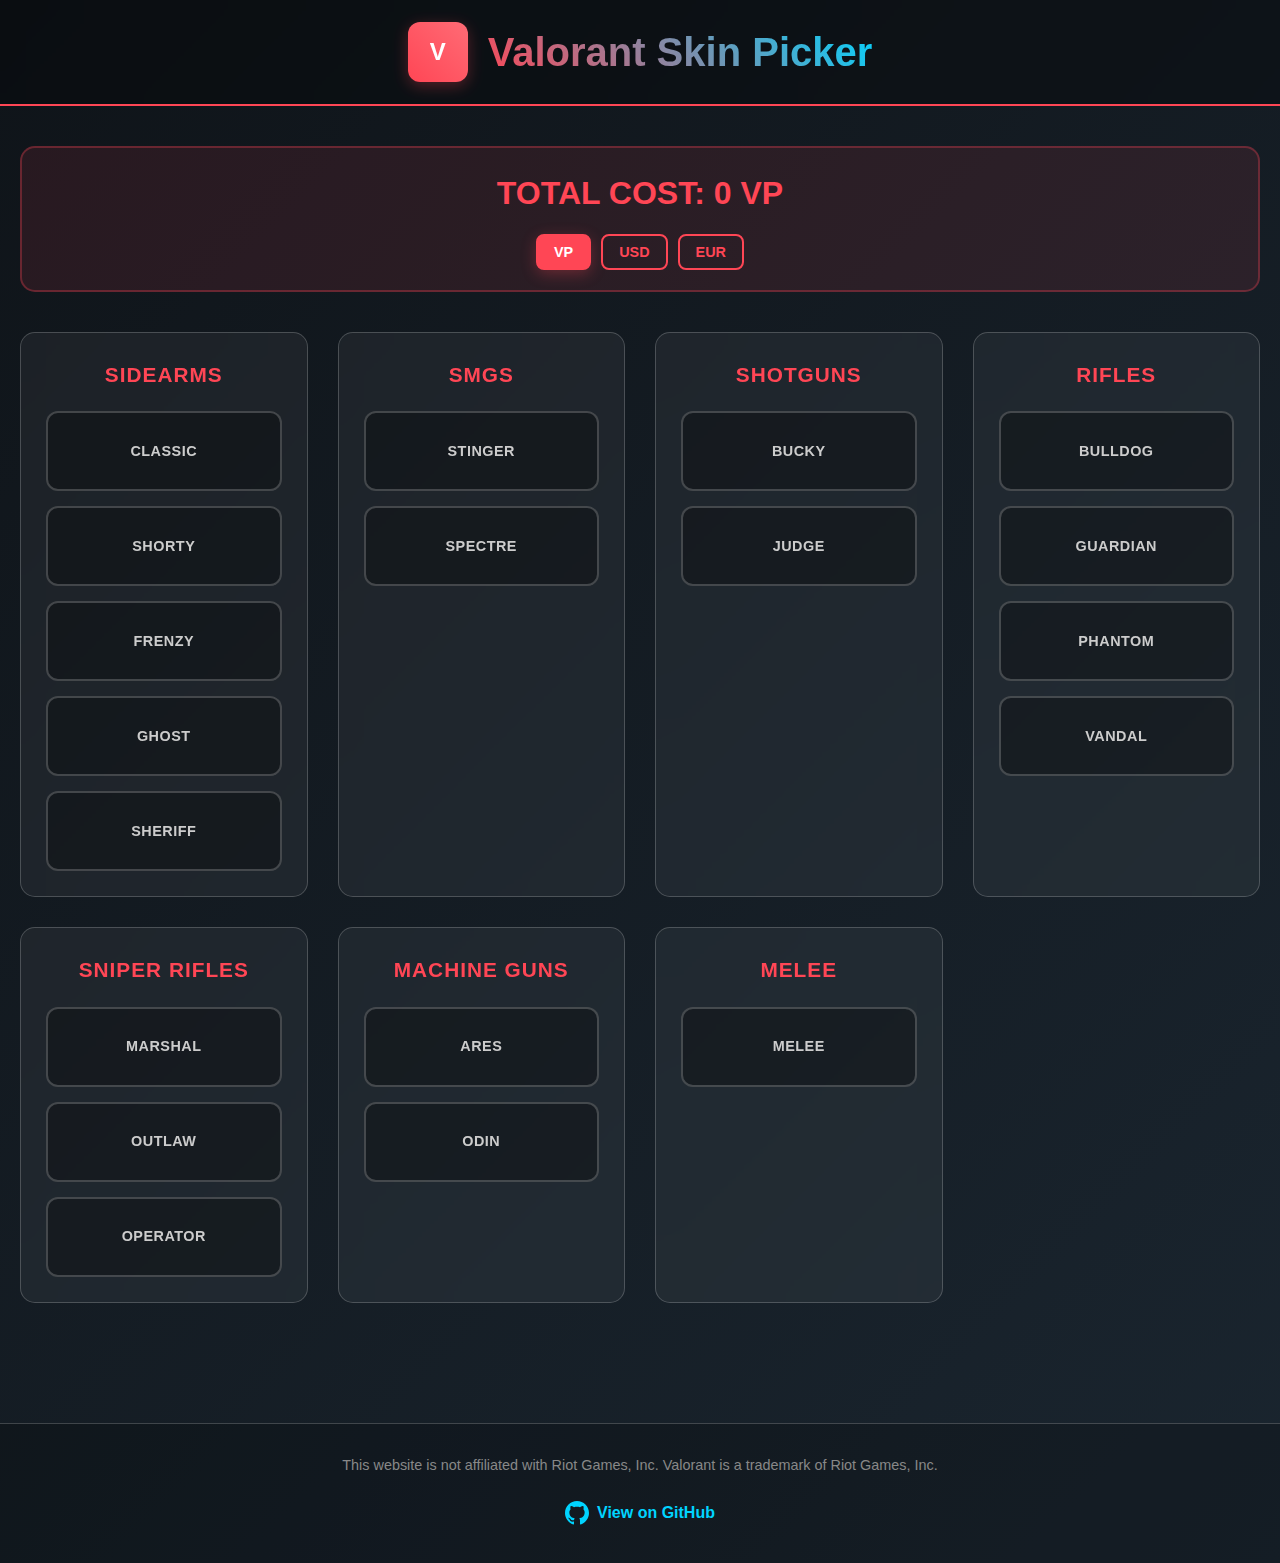
<file: frontend/index.html>
<!DOCTYPE html>
<html lang="en">
<head>
    <meta charset="UTF-8">
    <meta name="viewport" content="width=device-width, initial-scale=1.0">
    <title>Valorant Skin Picker</title>
    <style>
        /* CSS Variables */
        :root {
            --primary-color: #ff4655;
            --secondary-color: #00d4ff;
            --background-dark: #0f1419;
            --background-mid: #1a252f;
            --background-light: #2a3441;
            --text-primary: #ffffff;
            --text-secondary: #cccccc;
            --text-muted: #888888;
            --border-color: rgba(255, 255, 255, 0.2);
            --border-active: rgba(255, 70, 85, 0.3);
            --shadow-primary: rgba(255, 70, 85, 0.3);
            --shadow-secondary: rgba(0, 212, 255, 0.2);
            --transition: all 0.3s ease;
        }

        /* Reset and Base Styles */
        * {
            margin: 0;
            padding: 0;
            box-sizing: border-box;
        }

        body {
            font-family: 'Segoe UI', Tahoma, Geneva, Verdana, sans-serif;
            background: linear-gradient(135deg, var(--background-dark) 0%, var(--background-mid) 100%);
            color: var(--text-primary);
            min-height: 100vh;
            line-height: 1.6;
        }

        /* Typography */
        h1, h2, h3 {
            font-weight: 700;
        }

        h1 {
            font-size: 2.5rem;
            background: linear-gradient(45deg, var(--primary-color), var(--secondary-color));
            background-clip: text;
            -webkit-background-clip: text;
            -webkit-text-fill-color: transparent;
        }

        h2 {
            font-size: 2rem;
        }

        h3 {
            font-size: 1.3rem;
        }

        /* Header */
        .header {
            background: rgba(0, 0, 0, 0.3);
            backdrop-filter: blur(10px);
            padding: 20px 0;
            border-bottom: 2px solid var(--primary-color);
            position: sticky;
            top: 0;
            z-index: 100;
        }

        .header-content {
            max-width: 1400px;
            margin: 0 auto;
            display: flex;
            align-items: center;
            justify-content: center;
            gap: 20px;
            padding: 0 20px;
        }

        .logo {
            width: 60px;
            height: 60px;
            background: linear-gradient(45deg, var(--primary-color), #ff6b75);
            border-radius: 12px;
            display: flex;
            align-items: center;
            justify-content: center;
            font-weight: bold;
            font-size: 24px;
            color: white;
            box-shadow: 0 4px 15px var(--shadow-primary);
        }

        /* Main Container */
        .main-container {
            max-width: 1400px;
            margin: 0 auto;
            padding: 40px 20px;
        }

        /* Total Cost Section */
        .total-cost {
            text-align: center;
            margin-bottom: 40px;
            padding: 20px;
            background: rgba(255, 70, 85, 0.1);
            border-radius: 15px;
            border: 2px solid var(--border-active);
        }

        .total-cost h2 {
            color: var(--primary-color);
            margin-bottom: 10px;
        }

        /* Currency Toggle */
        .currency-toggle {
            display: flex;
            justify-content: center;
            gap: 10px;
            margin-top: 15px;
        }

        .currency-btn {
            padding: 8px 16px;
            border: 2px solid var(--primary-color);
            background: transparent;
            color: var(--primary-color);
            border-radius: 8px;
            cursor: pointer;
            transition: var(--transition);
            font-weight: bold;
            font-size: 0.9rem;
        }

        .currency-btn:hover {
            background: rgba(255, 70, 85, 0.1);
            transform: translateY(-2px);
        }

        .currency-btn.active {
            background: var(--primary-color);
            color: white;
            box-shadow: 0 4px 15px var(--shadow-primary);
        }

        /* Weapons Grid */
        .weapons-grid {
            display: grid;
            grid-template-columns: repeat(4, 1fr);
            gap: 30px;
            margin-bottom: 40px;
        }

        .weapon-category {
            background: rgba(255, 255, 255, 0.05);
            border-radius: 15px;
            padding: 25px;
            border: 1px solid var(--border-color);
            backdrop-filter: blur(10px);
            transition: var(--transition);
        }

        .weapon-category:hover {
            border-color: var(--border-active);
            transform: translateY(-5px);
            box-shadow: 0 10px 30px rgba(0, 0, 0, 0.3);
        }

        .weapon-category h3 {
            color: var(--primary-color);
            margin-bottom: 20px;
            text-align: center;
            text-transform: uppercase;
            letter-spacing: 1px;
        }

        /* Weapon Grid */
        .weapon-grid {
            display: grid;
            gap: 15px;
        }

        .weapon-slot {
            background: rgba(0, 0, 0, 0.3);
            border: 2px solid var(--border-color);
            border-radius: 12px;
            padding: 15px;
            cursor: pointer;
            transition: var(--transition);
            text-align: center;
            position: relative;
            min-height: 80px;
            display: flex;
            flex-direction: column;
            align-items: center;
            justify-content: center;
        }

        .weapon-slot:hover {
            border-color: var(--primary-color);
            background: rgba(255, 70, 85, 0.1);
            transform: translateY(-2px);
            box-shadow: 0 8px 25px var(--shadow-primary);
        }

        .weapon-slot.selected {
            border-color: var(--secondary-color);
            background: rgba(0, 212, 255, 0.1);
            box-shadow: 0 8px 25px var(--shadow-secondary);
        }

        /* Weapon Text */
        .weapon-name {
            font-weight: 600;
            font-size: 0.9rem;
            color: var(--text-secondary);
            text-transform: uppercase;
            letter-spacing: 0.5px;
        }

        .weapon-slot.selected .weapon-name {
            color: var(--secondary-color);
        }

        .skin-name {
            font-size: 0.8rem;
            color: var(--primary-color);
            margin-top: 5px;
            font-weight: 500;
        }

        .skin-price {
            font-size: 0.7rem;
            color: var(--text-muted);
            margin-top: 3px;
        }

        /* Modal Styles */
        .modal {
            display: none;
            position: fixed;
            top: 0;
            left: 0;
            width: 100%;
            height: 100%;
            background: rgba(0, 0, 0, 0.8);
            backdrop-filter: blur(5px);
            z-index: 1000;
            align-items: center;
            justify-content: center;
            opacity: 0;
            transition: opacity 0.3s ease;
        }

        .modal.show {
            opacity: 1;
        }

        .modal-content {
            background: linear-gradient(135deg, var(--background-mid) 0%, var(--background-light) 100%);
            padding: 30px;
            border-radius: 20px;
            max-width: 700px;
            width: 90%;
            max-height: 80vh;
            overflow-y: auto;
            border: 2px solid var(--border-active);
            box-shadow: 0 20px 60px rgba(0, 0, 0, 0.5);
            transform: scale(0.9);
            transition: transform 0.3s ease;
        }

        .modal.show .modal-content {
            transform: scale(1);
        }

        /* Modal Header */
        .modal-header {
            display: flex;
            justify-content: space-between;
            align-items: center;
            margin-bottom: 25px;
            padding-bottom: 15px;
            border-bottom: 2px solid var(--border-active);
        }

        .modal-title {
            font-size: 1.5rem;
            color: var(--primary-color);
            font-weight: 700;
            text-transform: uppercase;
        }

        .close-btn {
            background: none;
            border: none;
            font-size: 2rem;
            color: var(--primary-color);
            cursor: pointer;
            padding: 5px;
            border-radius: 8px;
            transition: var(--transition);
            width: 40px;
            height: 40px;
            display: flex;
            align-items: center;
            justify-content: center;
        }

        .close-btn:hover {
            background: rgba(255, 70, 85, 0.1);
            transform: scale(1.1);
        }

        /* Skins Grid */
        .skins-grid {
            display: grid;
            grid-template-columns: repeat(auto-fit, minmax(250px, 1fr));
            gap: 15px;
        }

        .skin-option {
            background: rgba(0, 0, 0, 0.3);
            border: 2px solid var(--border-color);
            border-radius: 12px;
            padding: 15px;
            cursor: pointer;
            transition: var(--transition);
            text-align: center;
            position: relative;
            overflow: hidden;
        }

        .skin-option::before {
            content: '';
            position: absolute;
            top: 0;
            left: -100%;
            width: 100%;
            height: 100%;
            background: linear-gradient(90deg, transparent, rgba(255, 255, 255, 0.1), transparent);
            transition: left 0.5s;
        }

        .skin-option:hover::before {
            left: 100%;
        }

        .skin-option:hover {
            border-color: var(--secondary-color);
            background: rgba(0, 212, 255, 0.1);
            transform: translateY(-3px);
            box-shadow: 0 8px 25px var(--shadow-secondary);
        }

        .skin-option.selected {
            border-color: var(--primary-color);
            background: rgba(255, 70, 85, 0.1);
            box-shadow: 0 8px 25px var(--shadow-primary);
        }

        .skin-option.selected::after {
            content: '✓';
            position: absolute;
            top: 10px;
            right: 10px;
            background: var(--primary-color);
            color: white;
            width: 20px;
            height: 20px;
            border-radius: 50%;
            display: flex;
            align-items: center;
            justify-content: center;
            font-size: 12px;
            font-weight: bold;
        }

        /* Skin Option Content */
        .skin-option-name {
            font-weight: 600;
            color: var(--text-primary);
            margin-bottom: 8px;
            font-size: 1rem;
        }

        .skin-option-price {
            color: var(--primary-color);
            font-weight: bold;
            font-size: 0.9rem;
        }

        /* Footer */
        .footer {
            text-align: center;
            padding: 30px 20px;
            border-top: 1px solid var(--border-color);
            margin-top: 40px;
            background: rgba(0, 0, 0, 0.2);
        }

        .disclaimer {
            color: var(--text-muted);
            font-size: 0.9rem;
            margin-bottom: 15px;
        }

        .github-link {
            display: inline-flex;
            align-items: center;
            gap: 8px;
            color: var(--secondary-color);
            text-decoration: none;
            font-weight: 600;
            transition: var(--transition);
            padding: 8px 16px;
            border-radius: 8px;
        }

        .github-link:hover {
            color: var(--primary-color);
            background: rgba(255, 70, 85, 0.1);
            transform: translateY(-2px);
        }

        .github-icon {
            width: 24px;
            height: 24px;
        }

        /* Responsive Design */
        @media (max-width: 1200px) {
            .weapons-grid {
                grid-template-columns: repeat(2, 1fr);
            }
        }

        @media (max-width: 768px) {
            .weapons-grid {
                grid-template-columns: 1fr;
            }
            
            .header h1 {
                font-size: 1.8rem;
            }
            
            .total-cost h2 {
                font-size: 1.5rem;
            }
            
            .skins-grid {
                grid-template-columns: 1fr;
            }
        }

        /* Scrollbar Styling */
        ::-webkit-scrollbar {
            width: 8px;
        }

        ::-webkit-scrollbar-track {
            background: var(--background-dark);
        }

        ::-webkit-scrollbar-thumb {
            background: var(--primary-color);
            border-radius: 4px;
        }

        ::-webkit-scrollbar-thumb:hover {
            background: var(--secondary-color);
        }
    </style>
</head>
<body>
    <!-- Header -->
    <header class="header">
        <div class="header-content">
            <div class="logo">V</div>
            <h1>Valorant Skin Picker</h1>
        </div>
    </header>

    <!-- Main Content -->
    <div class="main-container">
        <div class="total-cost">
            <h2 id="totalCost">TOTAL COST: 0 VP</h2>
            <div class="currency-toggle">
                <button class="currency-btn active" data-currency="vp">VP</button>
                <button class="currency-btn" data-currency="usd">USD</button>
                <button class="currency-btn" data-currency="eur">EUR</button>
            </div>
        </div>

        <!-- Weapons Grid -->
        <div class="weapons-grid">
            <div class="weapon-category">
                <h3>Sidearms</h3>
                <div class="weapon-grid">
                    <div class="weapon-slot" data-weapon="classic">
                        <div class="weapon-name">Classic</div>
                    </div>
                    <div class="weapon-slot" data-weapon="shorty">
                        <div class="weapon-name">Shorty</div>
                    </div>
                    <div class="weapon-slot" data-weapon="frenzy">
                        <div class="weapon-name">Frenzy</div>
                    </div>
                    <div class="weapon-slot" data-weapon="ghost">
                        <div class="weapon-name">Ghost</div>
                    </div>
                    <div class="weapon-slot" data-weapon="sheriff">
                        <div class="weapon-name">Sheriff</div>
                    </div>
                </div>
            </div>

            <div class="weapon-category">
                <h3>SMGs</h3>
                <div class="weapon-grid">
                    <div class="weapon-slot" data-weapon="stinger">
                        <div class="weapon-name">Stinger</div>
                    </div>
                    <div class="weapon-slot" data-weapon="spectre">
                        <div class="weapon-name">Spectre</div>
                    </div>
                </div>
            </div>

            <div class="weapon-category">
                <h3>Shotguns</h3>
                <div class="weapon-grid">
                    <div class="weapon-slot" data-weapon="bucky">
                        <div class="weapon-name">Bucky</div>
                    </div>
                    <div class="weapon-slot" data-weapon="judge">
                        <div class="weapon-name">Judge</div>
                    </div>
                </div>
            </div>

            <div class="weapon-category">
                <h3>Rifles</h3>
                <div class="weapon-grid">
                    <div class="weapon-slot" data-weapon="bulldog">
                        <div class="weapon-name">Bulldog</div>
                    </div>
                    <div class="weapon-slot" data-weapon="guardian">
                        <div class="weapon-name">Guardian</div>
                    </div>
                    <div class="weapon-slot" data-weapon="phantom">
                        <div class="weapon-name">Phantom</div>
                    </div>
                    <div class="weapon-slot" data-weapon="vandal">
                        <div class="weapon-name">Vandal</div>
                    </div>
                </div>
            </div>

            <div class="weapon-category">
                <h3>Sniper Rifles</h3>
                <div class="weapon-grid">
                    <div class="weapon-slot" data-weapon="marshal">
                        <div class="weapon-name">Marshal</div>
                    </div>
                    <div class="weapon-slot" data-weapon="outlaw">
                        <div class="weapon-name">Outlaw</div>
                    </div>
                    <div class="weapon-slot" data-weapon="operator">
                        <div class="weapon-name">Operator</div>
                    </div>
                </div>
            </div>

            <div class="weapon-category">
                <h3>Machine Guns</h3>
                <div class="weapon-grid">
                    <div class="weapon-slot" data-weapon="ares">
                        <div class="weapon-name">Ares</div>
                    </div>
                    <div class="weapon-slot" data-weapon="odin">
                        <div class="weapon-name">Odin</div>
                    </div>
                </div>
            </div>

            <div class="weapon-category">
                <h3>Melee</h3>
                <div class="weapon-grid">
                    <div class="weapon-slot" data-weapon="melee">
                        <div class="weapon-name">Melee</div>
                    </div>
                </div>
            </div>
        </div>
    </div>

    <!-- Modal -->
    <div class="modal" id="skinModal">
        <div class="modal-content">
            <div class="modal-header">
                <h3 class="modal-title" id="modalTitle">Choose Skin</h3>
                <button class="close-btn" id="closeModal">&times;</button>
            </div>
            <div class="skins-grid" id="skinsGrid">
                <!-- Skins will be dynamically loaded here -->
            </div>
        </div>
    </div>

    <!-- Footer -->
    <footer class="footer">
        <div class="disclaimer">
            This website is not affiliated with Riot Games, Inc. Valorant is a trademark of Riot Games, Inc.
        </div>
        <a href="#" class="github-link" id="githubLink">
            <svg class="github-icon" viewBox="0 0 24 24" fill="currentColor">
                <path d="M12 0c-6.626 0-12 5.373-12 12 0 5.302 3.438 9.8 8.207 11.387.599.111.793-.261.793-.577v-2.234c-3.338.726-4.033-1.416-4.033-1.416-.546-1.387-1.333-1.756-1.333-1.756-1.089-.745.083-.729.083-.729 1.205.084 1.839 1.237 1.839 1.237 1.07 1.834 2.807 1.304 3.492.997.107-.775.418-1.305.762-1.604-2.665-.305-5.467-1.334-5.467-5.931 0-1.311.469-2.381 1.236-3.221-.124-.303-.535-1.524.117-3.176 0 0 1.008-.322 3.301 1.23.957-.266 1.983-.399 3.003-.404 1.02.005 2.047.138 3.006.404 2.291-1.552 3.297-1.23 3.297-1.23.653 1.653.242 2.874.118 3.176.77.84 1.235 1.911 1.235 3.221 0 4.609-2.807 5.624-5.479 5.921.43.372.823 1.102.823 2.222v3.293c0 .319.192.694.801.576 4.765-1.589 8.199-6.086 8.199-11.386 0-6.627-5.373-12-12-12z"/>
            </svg>
            View on GitHub
        </a>
    </footer>

    <script>
        // Configuration and Constants
        const CONFIG = {
            CURRENCY: {
                SYMBOLS: {
                    vp: 'VP',
                    usd: '$',
                    eur: '€'
                }
            },
            GITHUB_URL: 'https://github.com/yourusername/valorant-skin-picker'
        };

        // Mock skin data
        const MOCK_SKINS = {
            classic: [
                { name: 'Default', price: { vp: 0, usd: 0, eur: 0 } },
                { name: 'Prime', price: { vp: 1775, usd: 17.75, eur: 16.50 } },
                { name: 'Recon', price: { vp: 1075, usd: 10.75, eur: 10.00 } },
                { name: 'Wasteland', price: { vp: 875, usd: 8.75, eur: 8.25 } }
            ],
            shorty: [
                { name: 'Default', price: { vp: 0, usd: 0, eur: 0 } },
                { name: 'Wayfinder', price: { vp: 875, usd: 8.75, eur: 8.25 } },
                { name: 'Hivemind', price: { vp: 1275, usd: 12.75, eur: 12.00 } }
            ],
            frenzy: [
                { name: 'Default', price: { vp: 0, usd: 0, eur: 0 } },
                { name: 'Ion', price: { vp: 1775, usd: 17.75, eur: 16.50 } },
                { name: 'Aristocrat', price: { vp: 875, usd: 8.75, eur: 8.25 } }
            ],
            ghost: [
                { name: 'Default', price: { vp: 0, usd: 0, eur: 0 } },
                { name: 'Sovereign', price: { vp: 1775, usd: 17.75, eur: 16.50 } },
                { name: 'Luxe', price: { vp: 875, usd: 8.75, eur: 8.25 } },
                { name: 'Prism III', price: { vp: 1275, usd: 12.75, eur: 12.00 } }
            ],
            sheriff: [
                { name: 'Default', price: { vp: 0, usd: 0, eur: 0 } },
                { name: 'Singularity', price: { vp: 2175, usd: 21.75, eur: 20.50 } },
                { name: 'Magepunk', price: { vp: 2175, usd: 21.75, eur: 20.50 } },
                { name: 'Death Wish', price: { vp: 1275, usd: 12.75, eur: 12.00 } }
            ],
            stinger: [
                { name: 'Default', price: { vp: 0, usd: 0, eur: 0 } },
                { name: 'Tigris', price: { vp: 875, usd: 8.75, eur: 8.25 } },
                { name: 'Nitro', price: { vp: 1275, usd: 12.75, eur: 12.00 } }
            ],
            spectre: [
                { name: 'Default', price: { vp: 0, usd: 0, eur: 0 } },
                { name: 'Radiant Crisis 001', price: { vp: 1775, usd: 17.75, eur: 16.50 } },
                { name: 'Protocol 781-A', price: { vp: 2175, usd: 21.75, eur: 20.50 } },
                { name: 'BlastX', price: { vp: 2175, usd: 21.75, eur: 20.50 } }
            ],
            bucky: [
                { name: 'Default', price: { vp: 0, usd: 0, eur: 0 } },
                { name: 'Oni', price: { vp: 1775, usd: 17.75, eur: 16.50 } },
                { name: 'Winterwunderland', price: { vp: 1275, usd: 12.75, eur: 12.00 } }
            ],
            judge: [
                { name: 'Default', price: { vp: 0, usd: 0, eur: 0 } },
                { name: 'Glitchpop', price: { vp: 2175, usd: 21.75, eur: 20.50 } },
                { name: 'Doodle Buds', price: { vp: 1775, usd: 17.75, eur: 16.50 } }
            ],
            bulldog: [
                { name: 'Default', price: { vp: 0, usd: 0, eur: 0 } },
                { name: 'Velocity', price: { vp: 875, usd: 8.75, eur: 8.25 } },
                { name: 'Monstrocity', price: { vp: 1275, usd: 12.75, eur: 12.00 } }
            ],
            guardian: [
                { name: 'Default', price: { vp: 0, usd: 0, eur: 0 } },
                { name: 'RGX 11z Pro', price: { vp: 2175, usd: 21.75, eur: 20.50 } },
                { name: 'Ruination', price: { vp: 1775, usd: 17.75, eur: 16.50 } }
            ],
            phantom: [
                { name: 'Default', price: { vp: 0, usd: 0, eur: 0 } },
                { name: 'Oni', price: { vp: 1775, usd: 17.75, eur: 16.50 } },
                { name: 'Prime', price: { vp: 1775, usd: 17.75, eur: 16.50 } },
                { name: 'Spectrum', price: { vp: 2175, usd: 21.75, eur: 20.50 } },
                { name: 'ChronoVoid', price: { vp: 2175, usd: 21.75, eur: 20.50 } }
            ],
            vandal: [
                { name: 'Default', price: { vp: 0, usd: 0, eur: 0 } },
                { name: 'Reaver', price: { vp: 1775, usd: 17.75, eur: 16.50 } },
                { name: 'Elderflame', price: { vp: 2475, usd: 24.75, eur: 23.50 } },
                { name: 'Gaia\'s Vengeance', price: { vp: 2175, usd: 21.75, eur: 20.50 } }
            ],
            marshal: [
                { name: 'Default', price: { vp: 0, usd: 0, eur: 0 } },
                { name: 'Divine Swine', price: { vp: 1275, usd: 12.75, eur: 12.00 } },
                { name: 'Singularity', price: { vp: 2175, usd: 21.75, eur: 20.50 } }
            ],
            outlaw: [
                { name: 'Default', price: { vp: 0, usd: 0, eur: 0 } },
                { name: 'Araxys', price: { vp: 2175, usd: 21.75, eur: 20.50 } },
                { name: 'Neo Frontier', price: { vp: 1775, usd: 17.75, eur: 16.50 } }
            ],
            operator: [
                { name: 'Default', price: { vp: 0, usd: 0, eur: 0 } },
                { name: 'Glitchpop', price: { vp: 2175, usd: 21.75, eur: 20.50 } },
                { name: 'Radiant Crisis 001', price: { vp: 1775, usd: 17.75, eur: 16.50 } },
                { name: 'Ion', price: { vp: 1775, usd: 17.75, eur: 16.50 } }
            ],
            ares: [
                { name: 'Default', price: { vp: 0, usd: 0, eur: 0 } },
                { name: 'Nebula', price: { vp: 875, usd: 8.75, eur: 8.25 } },
                { name: 'Nunca Olvidados', price: { vp: 1275, usd: 12.75, eur: 12.00 } }
            ],
            odin: [
                { name: 'Default', price: { vp: 0, usd: 0, eur: 0 } },
                { name: 'Glitchpop', price: { vp: 2175, usd: 21.75, eur: 20.50 } },
                { name: 'BlastX', price: { vp: 2175, usd: 21.75, eur: 20.50 } }
            ],
            melee: [
                { name: 'Default', price: { vp: 0, usd: 0, eur: 0 } },
                { name: 'Reaver Karambit', price: { vp: 4350, usd: 43.50, eur: 41.00 } },
                { name: 'Elderflame Dagger', price: { vp: 4350, usd: 43.50, eur: 41.00 } },
                { name: 'Glitchpop Axe', price: { vp: 4350, usd: 43.50, eur: 41.00 } },
                { name: 'Oni Claw', price: { vp: 3550, usd: 35.50, eur: 33.50 } }
            ]
        };

        // Utility Functions
        const UTILS = {
            formatPrice(price, currency = 'vp') {
                const symbol = CONFIG.CURRENCY.SYMBOLS[currency];
                const value = price[currency];
                
                switch(currency) {
                    case 'vp':
                        return `${value} ${symbol}`;
                    case 'usd':
                    case 'eur':
                        return `${symbol}${value.toFixed(2)}`;
                    default:
                        return `${value} VP`;
                }
            },

            storage: {
                get(key) {
                    try {
                        const item = localStorage.getItem(key);
                        return item ? JSON.parse(item) : null;
                    } catch (error) {
                        console.error('Error reading from localStorage:', error);
                        return null;
                    }
                },
                
                set(key, value) {
                    try {
                        localStorage.setItem(key, JSON.stringify(value));
                        return true;
                    } catch (error) {
                        console.error('Error writing to localStorage:', error);
                        return false;
                    }
                }
            }
        };

        // Main Application Class
        class ValorantSkinPicker {
            constructor() {
                this.selectedSkins = {};
                this.currentCurrency = 'vp';
                this.skinData = MOCK_SKINS;
                
                this.init();
            }

            init() {
                this.loadPreferences();
                this.setupEventListeners();
                this.updateTotalCost();
                this.updateWeaponSlots();
            }

            loadPreferences() {
                const savedSkins = UTILS.storage.get('valorant_selected_skins');
                if (savedSkins) {
                    this.selectedSkins = savedSkins;
                }

                const savedCurrency = UTILS.storage.get('valorant_currency');
                if (savedCurrency) {
                    this.currentCurrency = savedCurrency;
                    this.updateCurrencyUI();
                }
            }

            savePreferences() {
                UTILS.storage.set('valorant_selected_skins', this.selectedSkins);
                UTILS.storage.set('valorant_currency', this.currentCurrency);
            }

            setupEventListeners() {
                // Currency toggle buttons
                document.querySelectorAll('.currency-btn').forEach(btn => {
                    btn.addEventListener('click', (e) => this.handleCurrencyChange(e));
                });

                // Weapon slots
                document.querySelectorAll('.weapon-slot').forEach(slot => {
                    slot.addEventListener('click', (e) => this.handleWeaponClick(e));
                });

                // Modal close events
                const modal = document.getElementById('skinModal');
                const closeBtn = document.getElementById('closeModal');
                
                if (closeBtn) {
                    closeBtn.addEventListener('click', () => this.closeModal());
                }
                
                if (modal) {
                    modal.addEventListener('click', (e) => {
                        if (e.target === modal) {
                            this.closeModal();
                        }
                    });
                }

                // Keyboard events
                document.addEventListener('keydown', (e) => {
                    if (e.key === 'Escape') {
                        this.closeModal();
                    }
                });

                // GitHub link
                const githubLink = document.getElementById('githubLink');
                if (githubLink) {
                    githubLink.addEventListener('click', (e) => {
                        e.preventDefault();
                        window.open(CONFIG.GITHUB_URL, '_blank');
                    });
                }

                // Save on page unload
                window.addEventListener('beforeunload', () => {
                    this.savePreferences();
                });
            }

            handleCurrencyChange(event) {
                const newCurrency = event.target.dataset.currency;
                if (newCurrency && newCurrency !== this.currentCurrency) {
                    this.currentCurrency = newCurrency;
                    
                    // Update active button
                    document.querySelectorAll('.currency-btn').forEach(btn => {
                        btn.classList.remove('active');
                    });
                    event.target.classList.add('active');
                    
                    // Update UI
                    this.updateTotalCost();
                    this.updateWeaponSlots();
                    this.savePreferences();
                }
            }

            handleWeaponClick(event) {
                const weaponSlot = event.currentTarget;
                const weapon = weaponSlot.dataset.weapon;
                
                if (weapon) {
                    this.openSkinModal(weapon);
                }
            }

            openSkinModal(weapon) {
                const modal = document.getElementById('skinModal');
                const modalTitle = document.getElementById('modalTitle');
                const skinsGrid = document.getElementById('skinsGrid');

                modalTitle.textContent = `Choose ${weapon.charAt(0).toUpperCase() + weapon.slice(1)} Skin`;
                
                // Clear and populate skins grid
                skinsGrid.innerHTML = '';
                
                const skins = this.skinData[weapon] || [];
                skins.forEach(skin => {
                    const skinDiv = document.createElement('div');
                    skinDiv.className = 'skin-option';
                    if (this.selectedSkins[weapon] && this.selectedSkins[weapon].name === skin.name) {
                        skinDiv.classList.add('selected');
                    }
                    
                    skinDiv.innerHTML = `
                        <div class="skin-option-name">${skin.name}</div>
                        <div class="skin-option-price">${UTILS.formatPrice(skin.price, this.currentCurrency)}</div>
                    `;
                    
                    skinDiv.addEventListener('click', () => {
                        this.selectSkin(weapon, skin);
                        this.closeModal();
                    });
                    
                    skinsGrid.appendChild(skinDiv);
                });
                
                modal.style.display = 'flex';
                setTimeout(() => modal.classList.add('show'), 10);
            }

            closeModal() {
                const modal = document.getElementById('skinModal');
                modal.classList.remove('show');
                setTimeout(() => modal.style.display = 'none', 300);
            }

            selectSkin(weapon, skin) {
                this.selectedSkins[weapon] = skin;
                this.updateWeaponSlot(weapon);
                this.updateTotalCost();
                this.savePreferences();
            }

            updateWeaponSlot(weapon) {
                const weaponSlot = document.querySelector(`[data-weapon="${weapon}"]`);
                if (!weaponSlot) return;

                const selectedSkin = this.selectedSkins[weapon];
                
                if (selectedSkin && selectedSkin.name !== 'Default') {
                    weaponSlot.classList.add('selected');
                    
                    // Update or add skin name and price
                    let skinNameEl = weaponSlot.querySelector('.skin-name');
                    let skinPriceEl = weaponSlot.querySelector('.skin-price');
                    
                    if (!skinNameEl) {
                        skinNameEl = document.createElement('div');
                        skinNameEl.className = 'skin-name';
                        weaponSlot.appendChild(skinNameEl);
                    }
                    
                    if (!skinPriceEl) {
                        skinPriceEl = document.createElement('div');
                        skinPriceEl.className = 'skin-price';
                        weaponSlot.appendChild(skinPriceEl);
                    }
                    
                    skinNameEl.textContent = selectedSkin.name;
                    skinPriceEl.textContent = UTILS.formatPrice(selectedSkin.price, this.currentCurrency);
                } else {
                    weaponSlot.classList.remove('selected');
                    const skinNameEl = weaponSlot.querySelector('.skin-name');
                    const skinPriceEl = weaponSlot.querySelector('.skin-price');
                    if (skinNameEl) skinNameEl.remove();
                    if (skinPriceEl) skinPriceEl.remove();
                }
            }

            updateWeaponSlots() {
                Object.keys(this.selectedSkins).forEach(weapon => {
                    this.updateWeaponSlot(weapon);
                });
            }

            updateTotalCost() {
                let totalCost = 0;
                
                Object.values(this.selectedSkins).forEach(skin => {
                    if (skin && skin.price) {
                        totalCost += skin.price[this.currentCurrency] || 0;
                    }
                });
                
                const totalCostEl = document.getElementById('totalCost');
                if (totalCostEl) {
                    totalCostEl.textContent = `TOTAL COST: ${UTILS.formatPrice({ [this.currentCurrency]: totalCost }, this.currentCurrency)}`;
                }
            }

            updateCurrencyUI() {
                const currencyBtn = document.querySelector(`[data-currency="${this.currentCurrency}"]`);
                if (currencyBtn) {
                    document.querySelectorAll('.currency-btn').forEach(btn => btn.classList.remove('active'));
                    currencyBtn.classList.add('active');
                }
            }
        }

        // Initialize application when DOM is loaded
        document.addEventListener('DOMContentLoaded', () => {
            window.app = new ValorantSkinPicker();
        });
    </script>
</body>
</html>
</file>
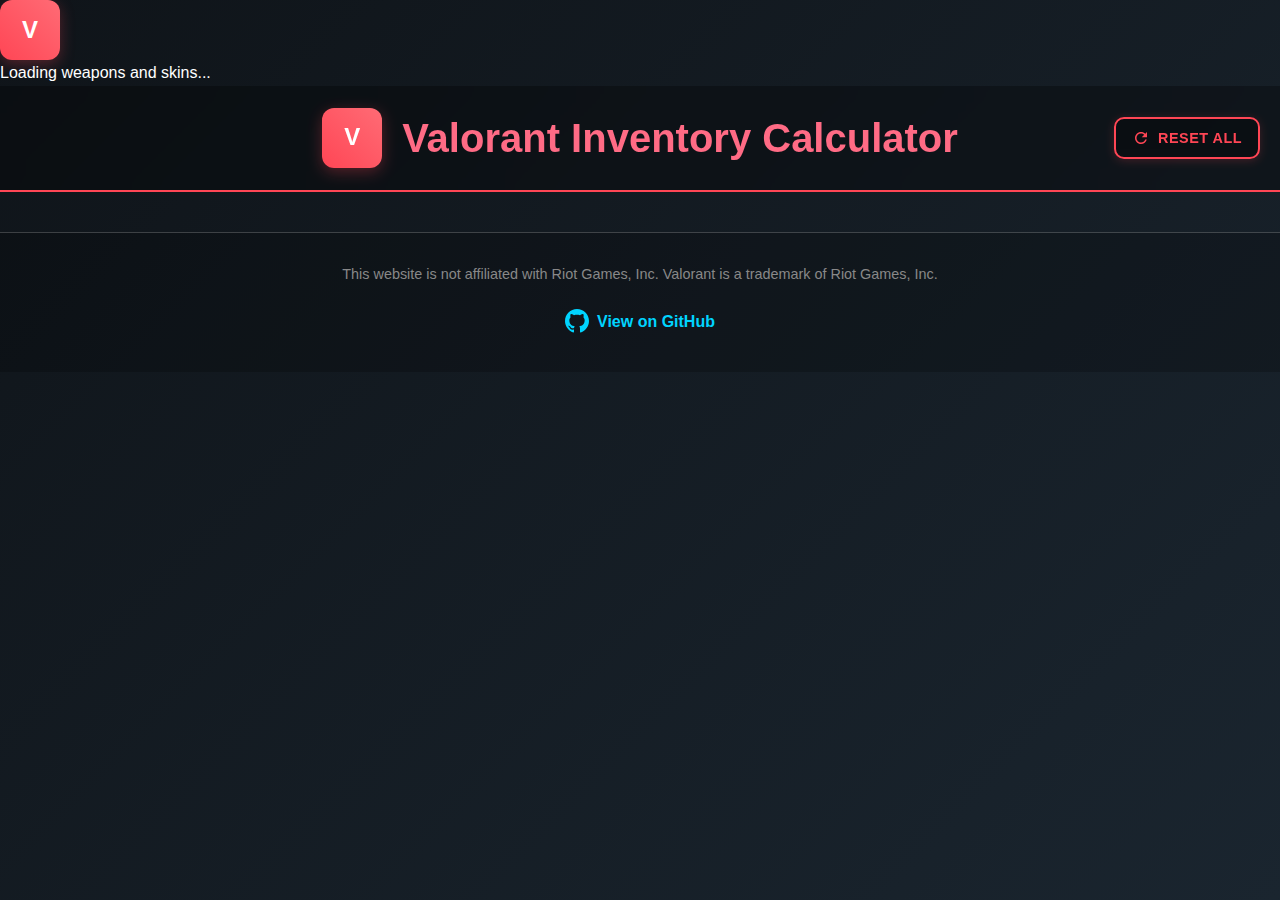
<file: frontend/public/index.html>
<!DOCTYPE html>
<html lang="en">
<head>
    <meta charset="UTF-8">
    <meta name="viewport" content="width=device-width, initial-scale=1.0">
    <title>Valorant Inventory Calculator</title>
    <link rel="stylesheet" href="styles.css">
</head>
<body>
    <!-- Loading Screen -->
    <div class="loading-screen" id="loadingScreen">
        <div class="loading-content">
            <div class="logo">V</div>
            <div class="loading-spinner"></div>
            <div class="loading-text">Loading weapons and skins...</div>
        </div>
    </div>

    <!-- Header -->
    <header class="header">
        <div class="header-content">
            <div class="logo">V</div>
            <h1>Valorant Inventory Calculator</h1>
            <button class="reset-all-btn" id="resetAllBtn" title="Reset all selected skins">
                <svg class="reset-icon" viewBox="0 0 24 24" fill="currentColor">
                    <path d="M17.65 6.35C16.2 4.9 14.21 4 12 4c-4.42 0-7.99 3.58-7.99 8s3.57 8 7.99 8c3.73 0 6.84-2.55 7.73-6h-2.08c-.82 2.33-3.04 4-5.65 4-3.31 0-6-2.69-6-6s2.69-6 6-6c1.66 0 3.14.69 4.22 1.78L13 11h7V4l-2.35 2.35z"/>
                </svg>
                Reset All
            </button>
        </div>
    </header>

    <!-- Main Content -->
    <div class="main-container" id="mainContainer" style="display: none;">
        <div class="total-cost">
            <h2 id="totalCost">TOTAL COST: 0 VP</h2>
            <div class="currency-toggle">
                <button class="currency-btn active" data-currency="vp">VP</button>
                <button class="currency-btn" data-currency="usd">USD</button>
                <button class="currency-btn" data-currency="eur">EUR</button>
            </div>
        </div>

        <!-- Weapons Grid -->
        <div class="weapons-grid" id="weaponsGrid">
            <!-- Weapons will be dynamically loaded here -->
        </div>
    </div>

    <!-- Modal -->
    <div class="modal" id="skinModal">
        <div class="modal-content">
            <div class="modal-header">
                <h3 class="modal-title" id="modalTitle">Choose Skin</h3>
                <button class="close-btn" id="closeModal">&times;</button>
            </div>
            <div class="skins-grid" id="skinsGrid">
                <!-- Skins will be dynamically loaded here -->
            </div>
        </div>
    </div>

    <!-- Footer -->
    <footer class="footer">
        <div class="disclaimer">
            This website is not affiliated with Riot Games, Inc. Valorant is a trademark of Riot Games, Inc.
        </div>
        <a href="#" class="github-link" id="githubLink">
            <svg class="github-icon" viewBox="0 0 24 24" fill="currentColor">
                <path d="M12 0c-6.626 0-12 5.373-12 12 0 5.302 3.438 9.8 8.207 11.387.599.111.793-.261.793-.577v-2.234c-3.338.726-4.033-1.416-4.033-1.416-.546-1.387-1.333-1.756-1.333-1.756-1.089-.745.083-.729.083-.729 1.205.084 1.839 1.237 1.839 1.237 1.07 1.834 2.807 1.304 3.492.997.107-.775.418-1.305.762-1.604-2.665-.305-5.467-1.334-5.467-5.931 0-1.311.469-2.381 1.236-3.221-.124-.303-.535-1.524.117-3.176 0 0 1.008-.322 3.301 1.23.957-.266 1.983-.399 3.003-.404 1.02.005 2.047.138 3.006.404 2.291-1.552 3.297-1.23 3.297-1.23.653 1.653.242 2.874.118 3.176.77.84 1.235 1.911 1.235 3.221 0 4.609-2.807 5.624-5.479 5.921.43.372.823 1.102.823 2.222v3.293c0 .319.192.694.801.576 4.765-1.589 8.199-6.086 8.199-11.386 0-6.627-5.373-12-12-12z"/>
            </svg>
            View on GitHub
        </a>
    </footer>

    <!-- Scripts -->
    <script src="config.js"></script>
    <script src="utils.js"></script>
    <script src="api.js"></script>
    <script src="components.js"></script>
    <script src="app.js"></script>
</body>
</html>
</file>
<file: frontend/public/styles.css>
:root {
    --primary-color: #ff4655;
    --secondary-color: #00d4ff;
    --background-dark: #0f1419;
    --background-mid: #1a252f;
    --background-light: #2a3441;
    --text-primary: #ffffff;
    --text-secondary: #cccccc;
    --text-muted: #888888;
    --border-color: rgba(255, 255, 255, 0.2);
    --border-active: rgba(255, 70, 85, 0.3);
    --shadow-primary: rgba(255, 70, 85, 0.3);
    --shadow-secondary: rgba(0, 212, 255, 0.2);
    --transition: all 0.3s ease;
}

/* Reset and Base Styles */
* {
    margin: 0;
    padding: 0;
    box-sizing: border-box;
}

body {
    font-family: 'Segoe UI', Tahoma, Geneva, Verdana, sans-serif;
    background: linear-gradient(135deg, var(--background-dark) 0%, var(--background-mid) 100%);
    color: var(--text-primary);
    min-height: 100vh;
    line-height: 1.6;
}

/* Typography */
h1, h2, h3 {
    font-weight: 700;
}

h1 {
    font-size: 2.5rem;
    background: #ff6b85;
    background-clip: text;
    -webkit-background-clip: text;
    -webkit-text-fill-color: transparent;
}

h2 {
    font-size: 2rem;
}

h3 {
    font-size: 1.3rem;
}

/* Header */
.header {
    background: rgba(0, 0, 0, 0.3);
    backdrop-filter: blur(10px);
    padding: 20px 0;
    border-bottom: 2px solid var(--primary-color);
    position: sticky;
    top: 0;
    z-index: 100;
}

.header-content {
    max-width: 1400px;
    margin: 0 auto;
    display: flex;
    align-items: center;
    justify-content: center;
    gap: 20px;
    padding: 0 20px;
}

.logo {
    width: 60px;
    height: 60px;
    background: linear-gradient(45deg, var(--primary-color), #ff6b75);
    border-radius: 12px;
    display: flex;
    align-items: center;
    justify-content: center;
    font-weight: bold;
    font-size: 24px;
    color: white;
    box-shadow: 0 4px 15px var(--shadow-primary);
}

/* Main Container */
.main-container {
    max-width: 1400px;
    margin: 0 auto;
    padding: 40px 20px;
}

/* Total Cost Section */
.total-cost {
    text-align: center;
    margin-bottom: 40px;
    padding: 20px;
    background: rgba(255, 70, 85, 0.1);
    border-radius: 15px;
    border: 2px solid var(--border-active);
}

.total-cost h2 {
    color: var(--primary-color);
    margin-bottom: 10px;
}

/* Currency Toggle */
.currency-toggle {
    display: flex;
    justify-content: center;
    gap: 10px;
    margin-top: 15px;
}

.currency-btn {
    padding: 8px 16px;
    border: 2px solid var(--primary-color);
    background: transparent;
    color: var(--primary-color);
    border-radius: 8px;
    cursor: pointer;
    transition: var(--transition);
    font-weight: bold;
    font-size: 0.9rem;
}

.currency-btn:hover {
    background: rgba(255, 70, 85, 0.1);
    transform: translateY(-2px);
}

.currency-btn.active {
    background: var(--primary-color);
    color: white;
    box-shadow: 0 4px 15px var(--shadow-primary);
}

/* Weapons Grid */
.weapons-grid {
    display: grid;
    grid-template-columns: repeat(4, 1fr);
    gap: 30px;
    margin-bottom: 40px;
}

.weapon-category {
    background: rgba(255, 255, 255, 0.05);
    border-radius: 15px;
    padding: 25px;
    border: 1px solid var(--border-color);
    backdrop-filter: blur(10px);
    transition: var(--transition);
}

.weapon-category:hover {
    border-color: var(--border-active);
    transform: translateY(-5px);
    box-shadow: 0 10px 30px rgba(0, 0, 0, 0.3);
}

.weapon-category h3 {
    color: var(--primary-color);
    margin-bottom: 20px;
    text-align: center;
    text-transform: uppercase;
    letter-spacing: 1px;
}

/* Weapon Grid */
.weapon-grid {
    display: grid;
    gap: 15px;
}

.weapon-slot {
    background: rgba(0, 0, 0, 0.3);
    border: 2px solid var(--border-color);
    border-radius: 12px;
    padding: 15px;
    cursor: pointer;
    transition: var(--transition);
    text-align: center;
    position: relative;
    min-height: 80px;
    display: flex;
    flex-direction: column;
    align-items: center;
    justify-content: center;
}

.weapon-slot:hover {
    border-color: var(--primary-color);
    background: rgba(255, 70, 85, 0.1);
    transform: translateY(-2px);
    box-shadow: 0 8px 25px var(--shadow-primary);
}

.weapon-slot.selected {
    border-color: var(--secondary-color);
    background: rgba(0, 212, 255, 0.1);
    box-shadow: 0 8px 25px var(--shadow-secondary);
}

/* Weapon Text */
.weapon-name {
    font-weight: 600;
    font-size: 0.9rem;
    color: var(--text-secondary);
    text-transform: uppercase;
    letter-spacing: 0.5px;
}

.weapon-slot.selected .weapon-name {
    color: var(--secondary-color);
}

.skin-name {
    font-size: 0.8rem;
    color: var(--primary-color);
    margin-top: 5px;
    font-weight: 500;
}

.skin-price {
    font-size: 0.7rem;
    color: var(--text-muted);
    margin-top: 3px;
}

/* Modal Styles */
.modal {
    display: none;
    position: fixed;
    top: 0;
    left: 0;
    width: 100%;
    height: 100%;
    background: rgba(0, 0, 0, 0.8);
    backdrop-filter: blur(5px);
    z-index: 1000;
    align-items: center;
    justify-content: center;
    opacity: 0;
    transition: opacity 0.3s ease;
}

.modal.show {
    opacity: 1;
}

.modal-content {
    background: linear-gradient(135deg, var(--background-mid) 0%, var(--background-light) 100%);
    padding: 30px;
    border-radius: 20px;
    max-width: 700px;
    width: 90%;
    max-height: 80vh;
    overflow-y: auto;
    border: 2px solid var(--border-active);
    box-shadow: 0 20px 60px rgba(0, 0, 0, 0.5);
    transform: scale(0.9);
    transition: transform 0.3s ease;
}

.modal.show .modal-content {
    transform: scale(1);
}

/* Modal Header */
.modal-header {
    display: flex;
    justify-content: space-between;
    align-items: center;
    margin-bottom: 25px;
    padding-bottom: 15px;
    border-bottom: 2px solid var(--border-active);
}

.modal-title {
    font-size: 1.5rem;
    color: var(--primary-color);
    font-weight: 700;
    text-transform: uppercase;
}

.close-btn {
    background: none;
    border: none;
    font-size: 2rem;
    color: var(--primary-color);
    cursor: pointer;
    padding: 5px;
    border-radius: 8px;
    transition: var(--transition);
    width: 40px;
    height: 40px;
    display: flex;
    align-items: center;
    justify-content: center;
}

.close-btn:hover {
    background: rgba(255, 70, 85, 0.1);
    transform: scale(1.1);
}

/* Skins Grid */
.skins-grid {
    display: grid;
    grid-template-columns: repeat(auto-fit, minmax(250px, 1fr));
    gap: 15px;
}

.skin-option {
    background: rgba(0, 0, 0, 0.3);
    border: 2px solid var(--border-color);
    border-radius: 12px;
    padding: 15px;
    cursor: pointer;
    transition: var(--transition);
    text-align: center;
    position: relative;
    overflow: hidden;
}

.skin-option::before {
    content: '';
    position: absolute;
    top: 0;
    left: -100%;
    width: 100%;
    height: 100%;
    background: linear-gradient(90deg, transparent, rgba(255, 255, 255, 0.1), transparent);
    transition: left 0.5s;
}

.skin-option:hover::before {
    left: 100%;
}

.skin-option:hover {
    border-color: var(--secondary-color);
    background: rgba(0, 212, 255, 0.1);
    transform: translateY(-3px);
    box-shadow: 0 8px 25px var(--shadow-secondary);
}

.skin-option.selected {
    border-color: var(--primary-color);
    background: rgba(255, 70, 85, 0.1);
    box-shadow: 0 8px 25px var(--shadow-primary);
}

.skin-option.selected::after {
    content: '✓';
    position: absolute;
    top: 10px;
    right: 10px;
    background: var(--primary-color);
    color: white;
    width: 20px;
    height: 20px;
    border-radius: 50%;
    display: flex;
    align-items: center;
    justify-content: center;
    font-size: 12px;
    font-weight: bold;
}

/* Skin Option Content */
.skin-option-name {
    font-weight: 600;
    color: var(--text-primary);
    margin-bottom: 8px;
    font-size: 1rem;
}

.skin-option-price {
    color: var(--primary-color);
    font-weight: bold;
    font-size: 0.9rem;
}

/* Footer */
.footer {
    text-align: center;
    padding: 30px 20px;
    border-top: 1px solid var(--border-color);
    margin-top: 40px;
    background: rgba(0, 0, 0, 0.2);
}

.disclaimer {
    color: var(--text-muted);
    font-size: 0.9rem;
    margin-bottom: 15px;
}

.github-link {
    display: inline-flex;
    align-items: center;
    gap: 8px;
    color: var(--secondary-color);
    text-decoration: none;
    font-weight: 600;
    transition: var(--transition);
    padding: 8px 16px;
    border-radius: 8px;
}

.github-link:hover {
    color: var(--primary-color);
    background: rgba(255, 70, 85, 0.1);
    transform: translateY(-2px);
}

.github-icon {
    width: 24px;
    height: 24px;
}

/* Responsive Design */
@media (max-width: 1200px) {
    .weapons-grid {
        grid-template-columns: repeat(2, 1fr);
    }
}

@media (max-width: 768px) {
    .weapons-grid {
        grid-template-columns: 1fr;
    }
    
    .header h1 {
        font-size: 1.8rem;
    }
    
    .total-cost h2 {
        font-size: 1.5rem;
    }
    
    .skins-grid {
        grid-template-columns: 1fr;
    }
}

/* Scrollbar Styling */
::-webkit-scrollbar {
    width: 8px;
}

::-webkit-scrollbar-track {
    background: var(--background-dark);
}

::-webkit-scrollbar-thumb {
    background: var(--primary-color);
    border-radius: 4px;
}

::-webkit-scrollbar-thumb:hover {
    background: var(--secondary-color);
}

/* Weapon slot image styles */
.weapon-image-container {
    width: 100%;
    height: 80px;
    display: flex;
    align-items: center;
    justify-content: center;
    background: rgba(255, 255, 255, 0.05);
    border-radius: 8px;
    margin-bottom: 8px;
    overflow: hidden;
}

.weapon-image {
    max-width: 100%;
    max-height: 100%;
    width: auto;
    height: auto;
    object-fit: contain;
    transition: transform 0.2s ease;
}

.weapon-slot:hover .weapon-image {
    transform: scale(1.05);
}

.weapon-slot.selected .weapon-image-container {
    background: rgba(255, 70, 85, 0.1);
    border: 2px solid var(--primary-color);
}

/* Skin modal image styles */
.skin-option {
    display: flex;
    flex-direction: column;
    align-items: center;
    padding: 16px;
    background: rgba(255, 255, 255, 0.05);
    border-radius: 12px;
    border: 2px solid transparent;
    cursor: pointer;
    transition: all 0.3s ease;
    min-height: 200px;
}

.skin-image-container {
    width: 100%;
    height: 100px;
    display: flex;
    align-items: center;
    justify-content: center;
    background: rgba(255, 255, 255, 0.05);
    border-radius: 8px;
    margin-bottom: 12px;
    overflow: hidden;
}

.skin-image {
    max-width: 100%;
    max-height: 100%;
    width: auto;
    height: auto;
    object-fit: contain;
    transition: transform 0.2s ease;
}

.skin-option:hover .skin-image {
    transform: scale(1.1);
}

.skin-option:hover {
    background: rgba(255, 255, 255, 0.1);
    border-color: rgba(255, 70, 85, 0.5);
    transform: translateY(-2px);
}

.skin-option.selected {
    background: rgba(255, 70, 85, 0.15);
    border-color: var(--primary-color);
}

.skin-option.selected .skin-image-container {
    border: 1px solid var(--primary-color);
}

.skin-info {
    text-align: center;
    width: 100%;
}

.skin-option-name {
    font-weight: 600;
    font-size: 14px;
    margin-bottom: 4px;
    color: #ffffff;
}

.skin-option-price {
    font-size: 13px;
    color: var(--primary-color);
    font-weight: 500;
    margin-bottom: 4px;
}

.skin-option-collection {
    font-size: 12px;
    color: #888;
    margin-bottom: 2px;
}

.skin-option-category {
    font-size: 11px;
    color: #666;
    text-transform: uppercase;
    letter-spacing: 0.5px;
}

/* Loading states for images */
.weapon-image-container.loading,
.skin-image-container.loading {
    background: rgba(255, 255, 255, 0.1);
    position: relative;
}

.weapon-image-container.loading::after,
.skin-image-container.loading::after {
    content: '';
    position: absolute;
    width: 20px;
    height: 20px;
    border: 2px solid #333;
    border-top: 2px solid var(--primary-color);
    border-radius: 50%;
    animation: spin 1s linear infinite;
}

    /* Remove skin button styles */
    .remove-skin-btn {
        position: absolute;
        top: 5px;
        right: 5px;
        width: 20px;
        height: 20px;
        background: var(--primary-color);
        border: none;
        border-radius: 50%;
        color: white;
        cursor: pointer;
        font-size: 14px;
        font-weight: bold;
        display: flex;
        align-items: center;
        justify-content: center;
        line-height: 1;
        transition: var(--transition);
        box-shadow: 0 2px 8px var(--shadow-primary);
        z-index: 10;
    }

    .remove-skin-btn:hover {
        background: #ff6b75;
        transform: scale(1.1);
        box-shadow: 0 4px 15px var(--shadow-primary);
    }

    .remove-skin-btn:active {
        transform: scale(0.95);
    }

@keyframes spin {
    0% { transform: rotate(0deg); }
    100% { transform: rotate(360deg); }
}

/* Responsive adjustments */
@media (max-width: 768px) {
    .weapon-image-container {
        height: 60px;
    }
    
    .skin-image-container {
        height: 80px;
    }
    
    .skin-option {
        min-height: 180px;
        padding: 12px;
    }
}

/* Reset All Button */
.header-content {
    position: relative;
}

.reset-all-btn {
    position: absolute;
    right: 20px;
    top: 50%;
    transform: translateY(-50%);
    background: transparent;
    border: 2px solid var(--primary-color);
    color: var(--primary-color);
    padding: 10px 16px;
    border-radius: 10px;
    cursor: pointer;
    font-size: 0.9rem;
    font-weight: 600;
    text-transform: uppercase;
    letter-spacing: 0.5px;
    display: flex;
    align-items: center;
    gap: 8px;
    transition: var(--transition);
    backdrop-filter: blur(10px);
    box-shadow: 0 2px 10px rgba(255, 70, 85, 0.2);
}

.reset-all-btn:hover {
    background: var(--primary-color);
    color: white;
    transform: translateY(-30px) scale(1.05);
    box-shadow: 0 6px 20px var(--shadow-primary);
}

.reset-all-btn:active {
    transform: translateY(-50%) scale(0.98);
}

.reset-icon {
    width: 18px;
    height: 18px;
    transition: transform 0.3s ease;
}

.reset-all-btn:hover .reset-icon {
    transform: rotate(180deg);
}

/* Responsive adjustment */
@media (max-width: 768px) {
    .reset-all-btn {
        position: static;
        transform: none;
        margin-top: 10px;
        font-size: 0.8rem;
        padding: 8px 12px;
    }
    
    .reset-all-btn:hover {
        transform: scale(1.02);
    }
    
    .reset-all-btn:active {
        transform: scale(0.98);
    }
    
    .header-content {
        flex-direction: column;
    }
}
</file>
